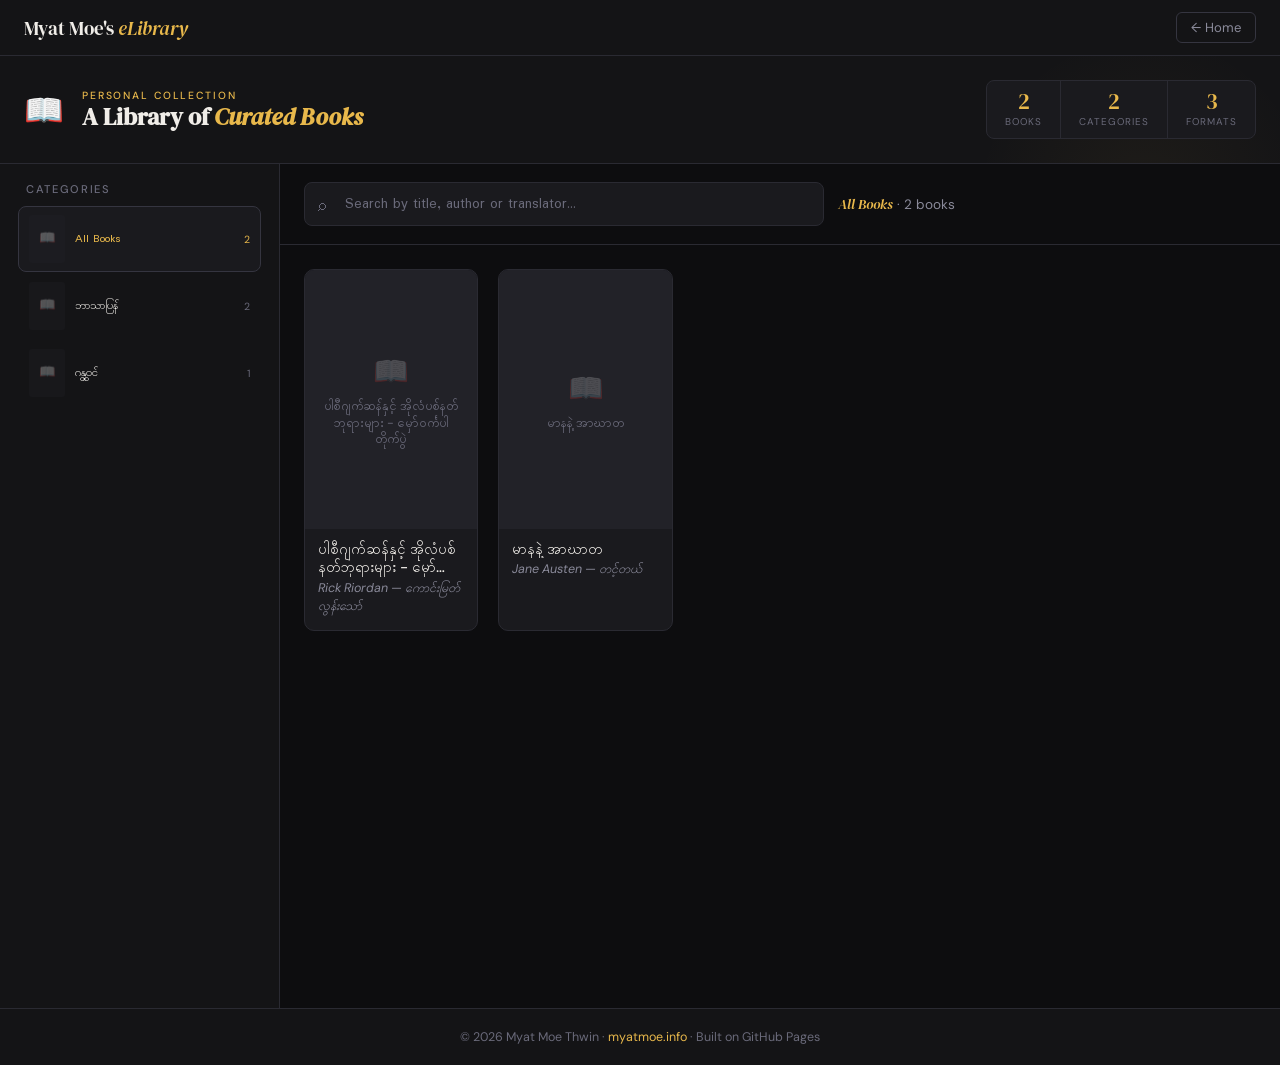
<file: index.html>
<!DOCTYPE html>
<html lang="my">
<head>
<meta charset="UTF-8">
<meta name="viewport" content="width=device-width, initial-scale=1.0">
<title>Myat Moe's eLibrary</title>
<link rel="preconnect" href="https://fonts.googleapis.com">
<link href="https://fonts.googleapis.com/css2?family=Padauk:wght@400;700&family=DM+Serif+Display:ital@0;1&family=DM+Sans:wght@300;400;500;700&display=swap" rel="stylesheet">
<style>
*,*::before,*::after{margin:0;padding:0;box-sizing:border-box}
:root{
  --bg0:#0d0d0f;--bg1:#141416;--bg2:#1a1a1e;--bg3:#222228;
  --line:#2a2a32;--line2:#353540;
  --gold:#e8b84b;--gold2:#f5d07a;
  --white:#f0ede8;--grey:#8a8a9a;--grey2:#6a6a7a;
  --g-bg:#162218;--g-tx:#7ecf8e;
  --r-bg:#221618;--r-tx:#cf8e7e;
  --b-bg:#161822;--b-tx:#7e9ecf;
}
body{font-family:'DM Sans','Padauk',sans-serif;background:var(--bg0);color:var(--white);min-height:100vh;-webkit-font-smoothing:antialiased}

.nav{height:56px;background:var(--bg1);border-bottom:1px solid var(--line);display:flex;align-items:center;justify-content:space-between;padding:0 24px;position:sticky;top:0;z-index:100}
.nav-logo{font-family:'DM Serif Display',serif;font-size:1.2em;color:var(--white);text-decoration:none}
.nav-logo em{color:var(--gold);font-style:italic}
.nav-home{font-size:.82em;color:var(--grey);text-decoration:none;border:1px solid var(--line2);padding:6px 14px;border-radius:6px;transition:all .2s}
.nav-home:hover{color:var(--white);border-color:var(--grey2)}

.hero{padding:24px;background:var(--bg1);border-bottom:1px solid var(--line);position:relative;overflow:hidden}
.hero::after{content:'';position:absolute;top:-50%;right:-5%;width:400px;height:400px;background:radial-gradient(circle,rgba(232,184,75,.05) 0%,transparent 60%);pointer-events:none}
.hero-row{max-width:1400px;margin:0 auto;display:flex;align-items:center;justify-content:space-between;gap:20px;flex-wrap:wrap;position:relative;z-index:2}
.hero-left{display:flex;align-items:center;gap:18px}
.hero-icon{font-size:2em;line-height:1}
.hero-text .ht-tag{display:block;font-size:.65em;letter-spacing:.18em;text-transform:uppercase;color:var(--gold);font-weight:500;margin-bottom:2px}
.hero-text h1{font-family:'DM Serif Display',serif;font-size:1.5em;line-height:1.1;color:var(--white)}
.hero-text h1 em{color:var(--gold);font-style:italic}
.hero-stats{display:flex;border:1px solid var(--line);border-radius:8px;overflow:hidden;background:var(--bg2)}
.hs{padding:10px 18px;border-right:1px solid var(--line);text-align:center}
.hs:last-child{border-right:none}
.hs-n{display:block;font-family:'DM Serif Display',serif;font-size:1.4em;color:var(--gold);line-height:1}
.hs-l{display:block;font-size:.62em;color:var(--grey2);text-transform:uppercase;letter-spacing:.1em;margin-top:2px}

.shell{max-width:1400px;margin:0 auto;display:grid;grid-template-columns:280px 1fr;align-items:start}
.sidebar{position:sticky;top:56px;height:calc(100vh - 56px);overflow-y:auto;border-right:1px solid var(--line);background:var(--bg1);scrollbar-width:thin;scrollbar-color:var(--line2) transparent}
.sidebar::-webkit-scrollbar{width:5px}
.sidebar::-webkit-scrollbar-thumb{background:var(--line2);border-radius:3px}
.main{min-width:0}

.sb-section{padding:18px 18px 8px}
.sb-title{font-size:.7em;text-transform:uppercase;letter-spacing:.15em;color:var(--grey2);font-weight:500;margin-bottom:10px;padding:0 8px}
.cat-list{display:flex;flex-direction:column;gap:1px}
.cat-item{display:flex;align-items:center;gap:10px;padding:8px 10px;border-radius:8px;cursor:pointer;transition:background .15s;border:1px solid transparent;background:transparent;width:100%;text-align:left;font-family:'Padauk','DM Sans',sans-serif}
.cat-item:hover{background:var(--bg2)}
.cat-item.on{background:var(--bg2);border-color:var(--line2)}
.cat-thumb{width:36px;height:48px;flex-shrink:0;border-radius:3px;object-fit:cover;background:var(--bg3);box-shadow:0 2px 6px rgba(0,0,0,.4)}
.cat-thumb-empty{width:36px;height:48px;flex-shrink:0;border-radius:3px;background:var(--bg3);display:flex;align-items:center;justify-content:center;font-size:1em;opacity:.3;color:var(--gold)}
.cat-name{flex:1;font-size:.88em;color:var(--white);min-width:0;overflow:hidden;text-overflow:ellipsis;white-space:nowrap}
.cat-item.on .cat-name{color:var(--gold);font-weight:500}
.cat-count{font-size:.78em;color:var(--grey2);font-variant-numeric:tabular-nums;flex-shrink:0;font-family:'DM Sans',sans-serif}
.cat-item.on .cat-count{color:var(--gold)}

.search-bar{padding:18px 24px;border-bottom:1px solid var(--line);background:var(--bg0);position:sticky;top:56px;z-index:50;display:flex;gap:14px;align-items:center;flex-wrap:wrap}
.sw{position:relative;flex:1;min-width:240px;max-width:520px}
.sw input{width:100%;padding:10px 16px 10px 40px;background:var(--bg2);border:1px solid var(--line);border-radius:8px;color:var(--white);font-size:.92em;font-family:'Padauk','DM Sans',sans-serif;outline:none;transition:border-color .2s}
.sw input:focus{border-color:var(--gold)}
.sw input::placeholder{color:var(--grey2)}
.sw::before{content:'⌕';position:absolute;left:14px;top:50%;transform:translateY(-50%);color:var(--grey2);font-size:1em;pointer-events:none}
.view-info{font-size:.85em;color:var(--grey)}
.view-info b{color:var(--gold);font-weight:500;font-family:'DM Serif Display',serif;font-style:italic}

.mobile-cat-btn{display:none;padding:9px 14px;background:var(--bg2);border:1px solid var(--line2);border-radius:8px;color:var(--white);font-size:.85em;font-family:'Padauk','DM Sans',sans-serif;cursor:pointer;align-items:center;gap:6px}
.mobile-cat-btn:hover{border-color:var(--gold)}

.grid{padding:24px;display:grid;grid-template-columns:repeat(auto-fill,minmax(165px,1fr));gap:20px}
.msg{grid-column:1/-1;text-align:center;padding:60px;color:var(--grey2);font-style:italic}

.card{background:var(--bg2);border:1px solid var(--line);border-radius:10px;overflow:hidden;cursor:pointer;transition:transform .25s,border-color .25s,box-shadow .25s;display:flex;flex-direction:column}
.card:hover{transform:translateY(-6px);border-color:var(--gold);box-shadow:0 12px 40px rgba(0,0,0,.5)}
.ci{position:relative;aspect-ratio:2/3;overflow:hidden;background:var(--bg3)}
.ci img{width:100%;height:100%;object-fit:cover;transition:transform .35s;display:block}
.card:hover .ci img{transform:scale(1.04)}
.cs{position:absolute;left:0;top:0;bottom:0;width:5px;background:linear-gradient(to right,rgba(0,0,0,.5),transparent);z-index:2}
.cbs{position:absolute;bottom:8px;left:8px;display:flex;gap:4px;flex-wrap:wrap;z-index:3}
.cb{font-size:.6em;font-weight:700;letter-spacing:.06em;padding:3px 7px;border-radius:4px}
.ce{background:var(--g-bg);color:var(--g-tx)}
.cpdf{background:var(--r-bg);color:var(--r-tx)}
.ck{background:var(--b-bg);color:var(--b-tx)}
.ni{width:100%;height:100%;display:flex;flex-direction:column;align-items:center;justify-content:center;background:var(--bg3);padding:14px;text-align:center;gap:8px}
.ni-i{font-size:1.8em;opacity:.2}
.ni-t{font-size:.78em;color:var(--grey2);line-height:1.3}
.cb2{padding:11px 13px 14px;flex:1;display:flex;flex-direction:column}
.ct{font-weight:500;font-size:.92em;color:var(--white);line-height:1.25;margin-bottom:3px;display:-webkit-box;-webkit-line-clamp:2;-webkit-box-orient:vertical;overflow:hidden}
.ca{font-size:.78em;color:var(--grey);flex:1;font-style:italic}

.ov{display:none;position:fixed;inset:0;background:rgba(0,0,0,.82);backdrop-filter:blur(8px);z-index:200;align-items:center;justify-content:center;padding:20px}
.ov.on{display:flex}
.mo{background:var(--bg1);border:1px solid var(--line);border-radius:14px;max-width:760px;width:100%;max-height:90vh;overflow-y:auto;position:relative;scrollbar-width:thin;scrollbar-color:var(--line2) transparent}
.mo::-webkit-scrollbar{width:5px}
.mo::-webkit-scrollbar-thumb{background:var(--line2);border-radius:3px}
.mi{display:grid;grid-template-columns:200px 1fr}
.ml{padding:28px 0 28px 28px}
.mc{width:100%;aspect-ratio:2/3;border-radius:8px;object-fit:cover;box-shadow:0 8px 30px rgba(0,0,0,.6);display:block}
.mnc{width:100%;aspect-ratio:2/3;border-radius:8px;background:var(--bg3);display:flex;align-items:center;justify-content:center;font-size:3em;opacity:.2}
.mr{padding:28px 28px 28px 22px}
.mt{font-family:'DM Serif Display',serif;font-size:1.6em;color:var(--white);line-height:1.15;margin-bottom:6px;padding-right:32px}
.mau{font-size:.92em;color:var(--gold);margin-bottom:16px;font-style:italic}
.mm{display:flex;flex-wrap:wrap;gap:6px 20px;margin-bottom:14px}
.mmi{font-size:.82em;color:var(--grey)}
.mmi b{color:var(--grey2);font-weight:500}
.mhr{height:1px;background:var(--line);margin:14px 0}
.m-label{font-size:.7em;text-transform:uppercase;letter-spacing:.15em;color:var(--grey2);font-weight:500;margin-bottom:6px}
.md{font-size:.95em;color:var(--grey);line-height:1.75;margin-bottom:16px;font-family:'Padauk',sans-serif}
.review-box{background:var(--bg2);border:1px solid var(--line2);border-left:3px solid var(--gold);border-radius:6px;padding:14px 16px;margin-bottom:20px}
.review-text{font-size:.92em;color:var(--grey);line-height:1.8;font-family:'Padauk',sans-serif;font-style:italic}
.ma{display:flex;gap:8px;flex-wrap:wrap}
.btn{display:inline-flex;align-items:center;gap:6px;padding:10px 18px;border-radius:8px;font-size:.82em;font-weight:700;text-decoration:none;cursor:pointer;border:none;font-family:'DM Sans','Padauk',sans-serif;letter-spacing:.02em;transition:all .2s}
.btn:hover{transform:translateY(-2px);opacity:.9}
.br{background:var(--gold);color:var(--bg0)}
.be{background:var(--g-bg);color:var(--g-tx);border:1px solid #2a4a2a}
.bp{background:var(--r-bg);color:var(--r-tx);border:1px solid #4a2a2a}
.bk{background:var(--b-bg);color:var(--b-tx);border:1px solid #2a2a4a}
.xbtn{position:absolute;top:14px;right:16px;background:var(--bg3);border:none;color:var(--grey);width:32px;height:32px;border-radius:50%;font-size:1em;cursor:pointer;display:flex;align-items:center;justify-content:center;transition:all .2s;z-index:5}
.xbtn:hover{background:var(--r-bg);color:var(--r-tx)}

footer{background:var(--bg1);border-top:1px solid var(--line);text-align:center;padding:20px;font-size:.78em;color:var(--grey2)}
footer a{color:var(--gold);text-decoration:none}

.backdrop{display:none;position:fixed;inset:0;background:rgba(0,0,0,.6);z-index:55}
.backdrop.on{display:block}

@media(max-width:900px){
  .shell{grid-template-columns:1fr}
  .sidebar{position:fixed;top:56px;left:-280px;width:280px;height:calc(100vh - 56px);z-index:60;transition:left .25s}
  .sidebar.open{left:0}
  .mobile-cat-btn{display:inline-flex}
  .grid{grid-template-columns:repeat(auto-fill,minmax(140px,1fr));gap:14px;padding:18px 16px}
  .hero{padding:18px 16px}
  .hero-text h1{font-size:1.2em}
  .hero-stats{flex-wrap:wrap}
  .hs{padding:8px 12px;flex:1;min-width:80px}
  .hs-n{font-size:1.2em}
  .search-bar{padding:14px 16px}
  .mi{grid-template-columns:1fr}
  .ml{padding:22px 22px 0}
  .ml .mc,.ml .mnc{max-width:140px;margin:0 auto}
  .mr{padding:16px 22px 22px}
}
</style>
</head>
<body>

<nav class="nav">
  <a href="https://ebooks.myatmoe.info" class="nav-logo">Myat Moe's <em>eLibrary</em></a>
  <a href="https://ebooks.myatmoe.info" class="nav-home">← Home</a>
</nav>

<section class="hero">
  <div class="hero-row">
    <div class="hero-left">
      <span class="hero-icon">📖</span>
      <div class="hero-text">
        <span class="ht-tag">Personal Collection</span>
        <h1>A Library of <em>Curated Books</em></h1>
      </div>
    </div>
    <div class="hero-stats">
      <div class="hs"><span class="hs-n" id="sN">0</span><span class="hs-l">Books</span></div>
      <div class="hs"><span class="hs-n" id="sC">0</span><span class="hs-l">Categories</span></div>
      <div class="hs"><span class="hs-n">3</span><span class="hs-l">Formats</span></div>
    </div>
  </div>
</section>

<div class="backdrop" id="bd" onclick="closeSb()"></div>

<div class="shell">
  <aside class="sidebar" id="sb">
    <div class="sb-section">
      <div class="sb-title">Categories</div>
      <div class="cat-list" id="catList"></div>
    </div>
  </aside>

  <main class="main">
    <div class="search-bar">
      <button class="mobile-cat-btn" onclick="openSb()">☰ Categories</button>
      <div class="sw">
        <input id="srch" type="text" placeholder="Search by title, author or translator...">
      </div>
      <span class="view-info" id="viewInfo"></span>
    </div>

    <div class="grid" id="grid"><p class="msg">Loading library…</p></div>
  </main>
</div>

<div class="ov" id="dOv" onclick="oc(event,'dOv',closeD)">
  <div class="mo">
    <button class="xbtn" onclick="closeD()">✕</button>
    <div id="dCon"></div>
  </div>
</div>

<footer>© 2026 Myat Moe Thwin · <a href="https://myatmoe.info">myatmoe.info</a> · Built on GitHub Pages</footer>

<script>
var DL    = "https://drive.google.com/uc?export=download&id=";
var THUMB = "https://drive.google.com/thumbnail?id=";
var THUMB_SZ = "&sz=w400";

function coverUrl(id){
  if(!id) return '';
  if(id.startsWith('http')) return id;
  if(id.indexOf('/') > -1) return id;
  return THUMB + id + THUMB_SZ;
}
function dlUrl(id){
  if(!id) return '';
  if(id.startsWith('http')) return id;
  if(id.indexOf('/') > -1) return id;
  return DL + id;
}

var bks = [], af = 'all';

async function init(){
  try{
    var r = await fetch('books.json?t='+Date.now());
    if(!r.ok) throw new Error('HTTP '+r.status);
    var d = await r.json();
    bks = Array.isArray(d) ? d.filter(function(b){ return b.published !== false; }) : [];
    stat();
    buildCats();
    rend(bks);
  }catch(e){
    document.getElementById('grid').innerHTML = '<p class="msg" style="color:#cf8e7e">Could not load library — '+e.message+'</p>';
  }
}

function stat(){
  document.getElementById('sN').textContent = bks.length;
  var s = new Set();
  bks.forEach(function(b){ (b.tags||[]).forEach(function(t){ s.add(t); }); });
  document.getElementById('sC').textContent = s.size;
}

function ex(s){
  if(!s) return '';
  return String(s).replace(/&/g,'&amp;').replace(/</g,'&lt;').replace(/>/g,'&gt;').replace(/"/g,'&quot;').replace(/'/g,'&#39;');
}

function buildCats(){
  var catMap = {};
  catMap['all'] = { name: 'All Books', count: bks.length, cover: bks.length ? coverUrl(bks[0].cover) : '' };
  bks.forEach(function(b){
    (b.tags||[]).forEach(function(tag){
      if(!catMap[tag]) catMap[tag] = { name: tag, count: 0, cover: coverUrl(b.cover) };
      catMap[tag].count++;
    });
  });
  var cats = Object.keys(catMap).map(function(k){ return Object.assign({ key: k }, catMap[k]); });
  cats.sort(function(a,b){
    if(a.key === 'all') return -1;
    if(b.key === 'all') return 1;
    return b.count - a.count;
  });
  var html = cats.map(function(c){
    var thumb = c.cover
      ? '<img class="cat-thumb" src="'+ex(c.cover)+'" alt="" onerror="this.outerHTML=\'<div class=cat-thumb-empty>📖</div>\'">'
      : '<div class="cat-thumb-empty">📖</div>';
    return '<button class="cat-item'+(c.key===af?' on':'')+'" data-cat="'+ex(c.key)+'">'
      + thumb
      + '<span class="cat-name">'+ex(c.name)+'</span>'
      + '<span class="cat-count">'+c.count+'</span>'
      + '</button>';
  }).join('');
  document.getElementById('catList').innerHTML = html;
}

function rend(list){
  var g = document.getElementById('grid');
  var info = document.getElementById('viewInfo');
  var catName = af === 'all' ? 'All Books' : af;
  info.innerHTML = '<b>' + ex(catName) + '</b> · ' + list.length + ' books';

  if(!list.length){
    g.innerHTML = '<p class="msg">No books found.</p>';
    return;
  }

  g.innerHTML = list.map(function(b){
    var dl  = b.downloads || {};
    var fs  = [];
    if(dl.epub) fs.push(['EPUB','ce']);
    if(dl.pdf)  fs.push(['PDF','cpdf']);
    if(dl.kfx)  fs.push(['KFX','ck']);
    var cUrl = coverUrl(b.cover);
    var imgHtml = cUrl
      ? '<img src="'+ex(cUrl)+'" alt="'+ex(b.title)+'" loading="lazy"'
        +' onerror="this.parentNode.innerHTML=\'<div class=ni><div class=ni-i>📖</div><div class=ni-t>'+ex(b.title).replace(/\'/g,'').replace(/"/g,'')+'</div></div>\'">'
      : '<div class="ni"><div class="ni-i">📖</div><div class="ni-t">'+ex(b.title)+'</div></div>';
    return '<div class="card" onclick="openD(\''+ex(b.id)+'\')">'
      +'<div class="ci"><div class="cs"></div>'+imgHtml
      +(fs.length ? '<div class="cbs">'+fs.map(function(f){ return '<span class="cb '+f[1]+'">'+f[0]+'</span>'; }).join('')+'</div>' : '')
      +'</div>'
      +'<div class="cb2">'
      +'<div class="ct">'+ex(b.title)+'</div>'
      +'<div class="ca">'+ex(b.author)+(b.translator?' — '+ex(b.translator):'')+'</div>'
      +'</div></div>';
  }).join('');
}

function openD(id){
  var b = bks.find(function(x){ return x.id === id; });
  if(!b) return;
  var dl = b.downloads || {};
  var cUrl = coverUrl(b.cover);
  var coverHtml = cUrl
    ? '<img class="mc" src="'+ex(cUrl)+'" alt="'+ex(b.title)+'" onerror="this.outerHTML=\'<div class=mnc>📖</div>\'">'
    : '<div class="mnc">📖</div>';
  var btns = '';
  if(dl.epub) btns += '<a class="btn be" href="'+ex(dlUrl(dl.epub))+'" target="_blank">⬇ EPUB</a>';
  if(dl.pdf)  btns += '<a class="btn bp" href="'+ex(dlUrl(dl.pdf))+'"  target="_blank">⬇ PDF</a>';
  if(dl.kfx)  btns += '<a class="btn bk" href="'+ex(dlUrl(dl.kfx))+'" target="_blank">⬇ KFX</a>';
  var reviewHtml = b.review
    ? '<div class="mhr"></div><div class="m-label">Review</div><div class="review-box"><p class="review-text">'+ex(b.review)+'</p></div>'
    : '';
  document.getElementById('dCon').innerHTML =
    '<div class="mi"><div class="ml">'+coverHtml+'</div><div class="mr">'
    +'<div class="mt">'+ex(b.title)+'</div>'
    +'<div class="mau">'+ex(b.author)+(b.translator ? ' — ဘာသာပြန်: '+ex(b.translator) : '')+'</div>'
    +'<div class="mm">'
    +(b.genre    ? '<span class="mmi"><b>Genre</b> '+ex(b.genre)+'</span>' : '')
    +(b.language ? '<span class="mmi"><b>Language</b> '+ex(b.language)+'</span>' : '')
    +(b.added_date ? '<span class="mmi"><b>Added</b> '+ex(b.added_date)+'</span>' : '')
    +'</div><div class="mhr"></div>'
    +'<div class="m-label">Description</div>'
    +'<p class="md">'+ex(b.description || 'No description available.')+'</p>'
    +reviewHtml
    +'<div class="ma">'+btns+'</div>'
    +'</div></div>';
  document.getElementById('dOv').classList.add('on');
}
function closeD(){ document.getElementById('dOv').classList.remove('on'); }
function oc(e, id, fn){ if(e.target.id === id) fn(); }

function applyF(){
  var q = document.getElementById('srch').value.toLowerCase().trim();
  var list = bks;
  if(af !== 'all') list = list.filter(function(b){ return (b.tags||[]).indexOf(af) > -1; });
  if(q) list = list.filter(function(b){
    return b.title.toLowerCase().indexOf(q) > -1
      || b.author.toLowerCase().indexOf(q) > -1
      || (b.translator||'').toLowerCase().indexOf(q) > -1
      || (b.description||'').toLowerCase().indexOf(q) > -1;
  });
  rend(list);
}

document.getElementById('srch').addEventListener('input', applyF);

document.getElementById('catList').addEventListener('click', function(e){
  var btn = e.target.closest('.cat-item');
  if(!btn) return;
  document.querySelectorAll('.cat-item').forEach(function(b){ b.classList.remove('on'); });
  btn.classList.add('on');
  af = btn.dataset.cat;
  applyF();
  closeSb();
});

document.addEventListener('keydown', function(e){
  if(e.key === 'Escape'){ closeD(); closeSb(); }
});

function openSb(){
  document.getElementById('sb').classList.add('open');
  document.getElementById('bd').classList.add('on');
}
function closeSb(){
  document.getElementById('sb').classList.remove('open');
  document.getElementById('bd').classList.remove('on');
}

init();
</script>
</body>
</html>
</file>
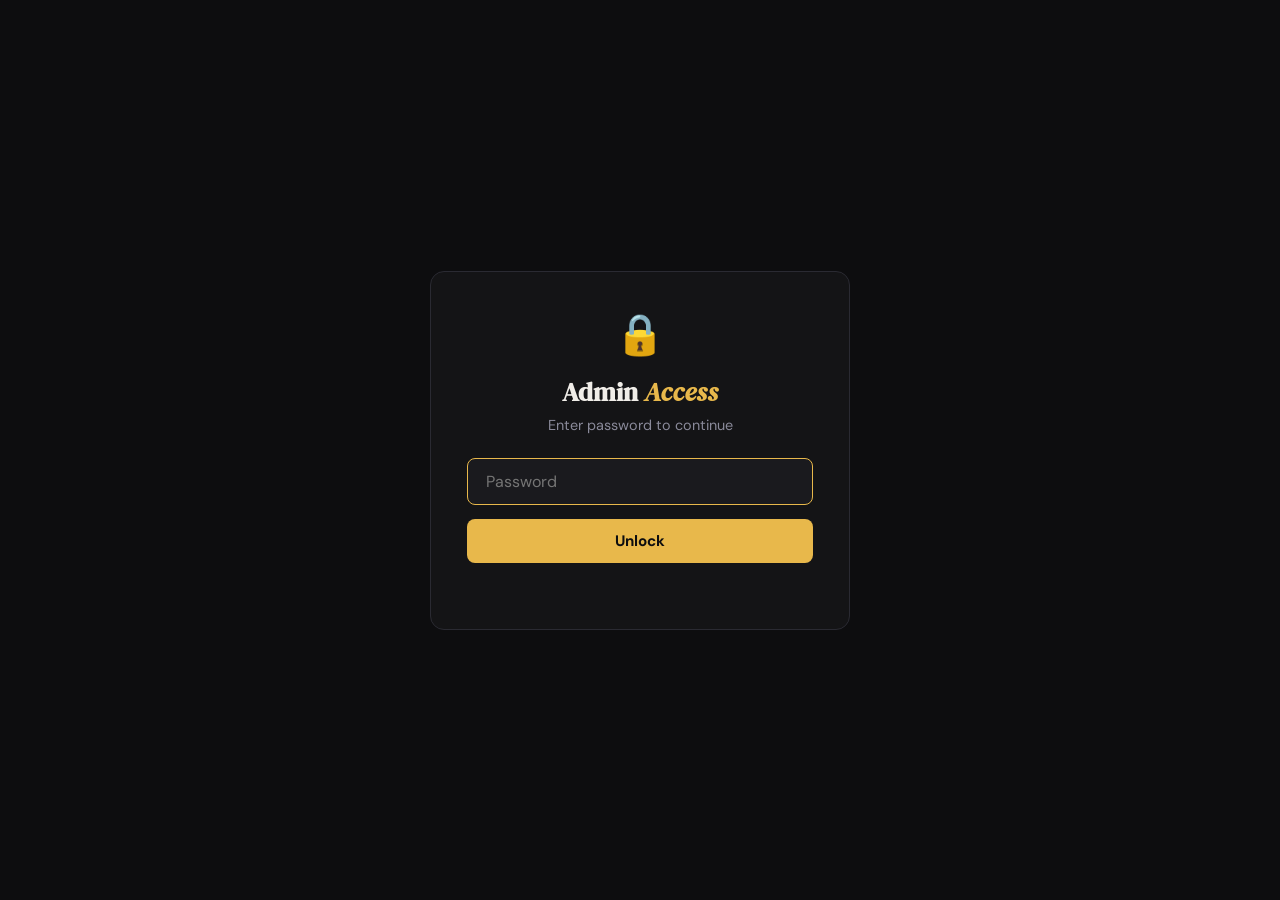
<file: admin.html>
<!DOCTYPE html>
<html lang="en">
<head>
<meta charset="UTF-8">
<meta name="viewport" content="width=device-width, initial-scale=1.0">
<title>Admin · Myat Moe's eLibrary</title>
<link rel="preconnect" href="https://fonts.googleapis.com">
<link href="https://fonts.googleapis.com/css2?family=Padauk:wght@400;700&family=DM+Serif+Display:ital@0;1&family=DM+Sans:wght@300;400;500;700&display=swap" rel="stylesheet">
<style>
*,*::before,*::after{margin:0;padding:0;box-sizing:border-box}
:root{
  --bg0:#0d0d0f;--bg1:#141416;--bg2:#1a1a1e;--bg3:#222228;
  --line:#2a2a32;--line2:#353540;
  --gold:#e8b84b;--gold2:#f5d07a;
  --white:#f0ede8;--grey:#8a8a9a;--grey2:#6a6a7a;
  --green:#7ecf8e;--red:#cf8e7e;--blue:#7e9ecf;
  --green-bg:#162218;--red-bg:#221618;--blue-bg:#161822;
}
body{font-family:'DM Sans','Padauk',sans-serif;background:var(--bg0);color:var(--white);min-height:100vh}

.login-wrap{min-height:100vh;display:flex;align-items:center;justify-content:center;padding:20px}
.login-card{background:var(--bg1);border:1px solid var(--line);border-radius:14px;padding:36px;max-width:420px;width:100%;text-align:center}
.login-icon{font-size:2.5em;margin-bottom:14px}
.login-title{font-family:'DM Serif Display',serif;font-size:1.6em;color:var(--white);margin-bottom:6px}
.login-title em{color:var(--gold);font-style:italic}
.login-sub{color:var(--grey);font-size:.9em;margin-bottom:24px}
.login-input{width:100%;padding:12px 18px;background:var(--bg2);border:1px solid var(--line);border-radius:8px;color:var(--white);font-size:1em;font-family:'DM Sans',sans-serif;outline:none;margin-bottom:14px}
.login-input:focus{border-color:var(--gold)}
.login-btn{width:100%;padding:12px;background:var(--gold);color:var(--bg0);border:none;border-radius:8px;font-size:.95em;font-weight:700;cursor:pointer;font-family:'DM Sans',sans-serif;transition:all .2s}
.login-btn:hover{background:var(--gold2)}
.login-err{color:var(--red);font-size:.85em;margin-top:12px;min-height:18px}

.app{display:none;min-height:100vh}
.app.on{display:block}

nav{background:var(--bg1);border-bottom:1px solid var(--line);padding:14px 24px;display:flex;justify-content:space-between;align-items:center;position:sticky;top:0;z-index:50}
.nav-l{font-family:'DM Serif Display',serif;font-size:1.2em;color:var(--white)}
.nav-l em{color:var(--gold);font-style:italic}
.nav-l .badge{font-size:.55em;background:var(--gold);color:var(--bg0);padding:3px 8px;border-radius:4px;margin-left:8px;letter-spacing:.05em;font-family:'DM Sans',sans-serif;font-style:normal;vertical-align:middle}
.nav-r{display:flex;gap:10px;align-items:center}
.nav-link{font-size:.85em;color:var(--grey);text-decoration:none;padding:6px 12px;border:1px solid var(--line2);border-radius:6px;transition:all .2s}
.nav-link:hover{color:var(--white);border-color:var(--grey2)}
.logout-btn{font-size:.85em;color:var(--red);background:transparent;border:1px solid var(--line2);padding:6px 14px;border-radius:6px;cursor:pointer;font-family:'DM Sans',sans-serif;transition:all .2s}
.logout-btn:hover{border-color:var(--red);background:var(--red-bg)}

main{max-width:1100px;margin:0 auto;padding:32px 24px}

.tabs{display:flex;gap:4px;margin-bottom:24px;border-bottom:1px solid var(--line)}
.tab{padding:10px 18px;background:transparent;border:none;color:var(--grey);font-family:'DM Sans','Padauk',sans-serif;font-size:.92em;cursor:pointer;border-bottom:2px solid transparent;margin-bottom:-1px;transition:all .15s}
.tab:hover{color:var(--white)}
.tab.on{color:var(--gold);border-bottom-color:var(--gold)}

.tab-panel{display:none}
.tab-panel.on{display:block}

.page-title{font-family:'DM Serif Display',serif;font-size:1.6em;color:var(--white);margin-bottom:6px}
.page-title em{color:var(--gold);font-style:italic}
.page-sub{color:var(--grey);font-size:.92em;margin-bottom:28px}

.section{background:var(--bg1);border:1px solid var(--line);border-radius:12px;padding:24px;margin-bottom:18px}
.section-h{font-family:'DM Serif Display',serif;font-size:1.1em;color:var(--gold);margin-bottom:4px;font-style:italic}
.section-d{color:var(--grey2);font-size:.82em;margin-bottom:18px}

.row{display:grid;grid-template-columns:1fr 1fr;gap:14px;margin-bottom:14px}
.row.full{grid-template-columns:1fr}
.row.three{grid-template-columns:1fr 1fr 1fr}
.field label{display:block;font-size:.78em;color:var(--grey);margin-bottom:5px;text-transform:uppercase;letter-spacing:.1em;font-weight:500}
.field label .req{color:var(--red);margin-left:3px}
.field input,.field textarea,.field select{width:100%;padding:10px 14px;background:var(--bg2);border:1px solid var(--line);border-radius:7px;color:var(--white);font-size:.92em;font-family:'Padauk','DM Sans',sans-serif;outline:none;transition:border-color .2s}
.field input:focus,.field textarea:focus,.field select:focus{border-color:var(--gold)}
.field textarea{resize:vertical;min-height:80px;line-height:1.6}
.field .hint{font-size:.75em;color:var(--grey2);margin-top:4px}

.drops{display:grid;grid-template-columns:1fr 1fr 1fr 1fr;gap:12px;margin-bottom:8px}
.drop{background:var(--bg2);border:2px dashed var(--line2);border-radius:10px;padding:20px 14px;text-align:center;cursor:pointer;transition:all .2s;position:relative}
.drop:hover{border-color:var(--gold);background:var(--bg3)}
.drop.has-file{border-style:solid;border-color:var(--green);background:var(--green-bg)}
.drop.dragover{border-color:var(--gold);background:var(--bg3);transform:scale(1.02)}
.drop-icon{font-size:1.6em;margin-bottom:6px;opacity:.7}
.drop-label{font-size:.85em;color:var(--white);font-weight:500;margin-bottom:3px}
.drop-required{display:inline-block;font-size:.6em;background:var(--red-bg);color:var(--red);padding:1px 6px;border-radius:3px;margin-left:4px;letter-spacing:.05em}
.drop-optional{display:inline-block;font-size:.6em;background:var(--bg3);color:var(--grey2);padding:1px 6px;border-radius:3px;margin-left:4px;letter-spacing:.05em}
.drop-info{font-size:.72em;color:var(--grey);margin-top:3px;word-break:break-all}
.drop-clear{position:absolute;top:6px;right:8px;background:transparent;border:none;color:var(--red);cursor:pointer;font-size:.85em;display:none}
.drop.has-file .drop-clear{display:inline-block}
.drop input[type=file]{display:none}

.actions{display:flex;gap:10px;justify-content:flex-end;align-items:center;margin-top:6px}
.btn{padding:11px 22px;border-radius:8px;font-size:.92em;font-weight:700;cursor:pointer;border:none;font-family:'DM Sans','Padauk',sans-serif;transition:all .2s;display:inline-flex;align-items:center;gap:6px}
.btn:disabled{opacity:.5;cursor:not-allowed}
.btn-primary{background:var(--gold);color:var(--bg0)}
.btn-primary:hover:not(:disabled){background:var(--gold2)}
.btn-ghost{background:transparent;color:var(--grey);border:1px solid var(--line2)}
.btn-ghost:hover{color:var(--white);border-color:var(--grey2)}
.btn-danger{background:var(--red-bg);color:var(--red);border:1px solid #4a2a2a}
.btn-danger:hover{background:#3a1a1c}
.btn-sm{padding:6px 12px;font-size:.78em}

.progress{display:none;margin-top:20px;background:var(--bg2);border:1px solid var(--line);border-radius:10px;padding:18px}
.progress.on{display:block}
.progress-h{font-size:.92em;color:var(--white);margin-bottom:12px;display:flex;align-items:center;gap:8px}
.spinner{width:14px;height:14px;border:2px solid var(--line2);border-top-color:var(--gold);border-radius:50%;animation:spin .7s linear infinite;display:inline-block}
@keyframes spin{to{transform:rotate(360deg)}}
.step-list{list-style:none}
.step{padding:6px 0;font-size:.86em;color:var(--grey);display:flex;align-items:center;gap:8px}
.step.done{color:var(--green)}
.step.error{color:var(--red)}
.step.active{color:var(--gold)}
.step-icon{width:16px;flex-shrink:0;text-align:center}

.settings-grid{display:grid;grid-template-columns:1fr 1fr;gap:14px}
.settings-grid .field input{font-family:'Courier New',monospace;font-size:.82em}

.toast{position:fixed;bottom:24px;right:24px;background:var(--bg1);border:1px solid var(--line2);border-left:4px solid var(--green);border-radius:8px;padding:14px 20px;color:var(--white);font-size:.9em;box-shadow:0 10px 30px rgba(0,0,0,.5);z-index:1000;display:none;max-width:400px}
.toast.on{display:block;animation:slidein .3s ease}
.toast.error{border-left-color:var(--red)}
@keyframes slidein{from{transform:translateX(100%);opacity:0}to{transform:translateX(0);opacity:1}}

/* Manage Books table */
.books-list{display:flex;flex-direction:column;gap:8px}
.book-row{display:grid;grid-template-columns:60px 1fr auto;gap:14px;padding:12px;background:var(--bg2);border:1px solid var(--line);border-radius:8px;align-items:center}
.book-row img{width:60px;height:90px;object-fit:cover;border-radius:4px;background:var(--bg3)}
.book-row-info{min-width:0}
.book-row-title{font-weight:500;color:var(--white);font-size:.95em;margin-bottom:3px;overflow:hidden;text-overflow:ellipsis;white-space:nowrap}
.book-row-meta{font-size:.78em;color:var(--grey);overflow:hidden;text-overflow:ellipsis;white-space:nowrap}
.book-row-id{font-family:'Courier New',monospace;color:var(--gold);font-size:.78em}
.book-row-actions{display:flex;gap:6px}
.empty-state{text-align:center;padding:40px;color:var(--grey2);font-style:italic}

@media(max-width:700px){
  .row,.row.three,.drops,.settings-grid{grid-template-columns:1fr}
  main{padding:20px 14px}
  .nav-r .nav-link{display:none}
  nav{padding:12px 14px}
  .book-row{grid-template-columns:50px 1fr}
  .book-row-actions{grid-column:1/-1;justify-content:flex-end}
}
</style>
</head>
<body>

<!-- LOGIN -->
<div class="login-wrap" id="login">
  <div class="login-card">
    <div class="login-icon">🔒</div>
    <h1 class="login-title">Admin <em>Access</em></h1>
    <p class="login-sub">Enter password to continue</p>
    <input type="password" id="pwInput" class="login-input" placeholder="Password" autofocus>
    <button class="login-btn" id="loginBtn">Unlock</button>
    <div class="login-err" id="loginErr"></div>
  </div>
</div>

<!-- APP -->
<div class="app" id="app">
  <nav>
    <div class="nav-l">Myat Moe's <em>eLibrary</em><span class="badge">ADMIN</span></div>
    <div class="nav-r">
      <a class="nav-link" href="https://ebooks.myatmoe.info" target="_blank">View Site ↗</a>
      <button class="logout-btn" onclick="logout()">Logout</button>
    </div>
  </nav>

  <main>
    <!-- Tabs -->
    <div class="tabs">
      <button class="tab on" data-tab="add" onclick="switchTab('add')">➕ Add Book</button>
      <button class="tab" data-tab="manage" onclick="switchTab('manage')">📚 Manage Books</button>
      <button class="tab" data-tab="settings" onclick="switchTab('settings')">⚙ Settings</button>
    </div>

    <!-- ━━━━━━━━━━━ ADD BOOK TAB ━━━━━━━━━━━ -->
    <div class="tab-panel on" id="tab-add">
      <h1 class="page-title">Add New <em>Book</em></h1>
      <p class="page-sub">Files upload to R2 · Metadata commits to GitHub · Site updates in ~2 minutes</p>

      <div class="section">
        <h3 class="section-h">Book Details</h3>
        <p class="section-d">Title, author and a unique ID are required.</p>

        <div class="row three">
          <div class="field">
            <label>ID <span class="req">*</span></label>
            <input id="f_id" placeholder="001" maxlength="6">
            <div class="hint">3-digit unique number</div>
          </div>
          <div class="field" style="grid-column:span 2">
            <label>Title <span class="req">*</span></label>
            <input id="f_title" placeholder="မာနနဲ့ အာဃာတ">
          </div>
        </div>

        <div class="row">
          <div class="field">
            <label>Author <span class="req">*</span></label>
            <input id="f_author" placeholder="Jane Austen">
          </div>
          <div class="field">
            <label>Translator</label>
            <input id="f_translator" placeholder="တင့်တယ်">
          </div>
        </div>

        <div class="row three">
          <div class="field">
            <label>Genre</label>
            <input id="f_genre" placeholder="ဘာသာပြန်">
          </div>
          <div class="field">
            <label>Language</label>
            <select id="f_language">
              <option>Myanmar</option>
              <option>English</option>
              <option>Other</option>
            </select>
          </div>
          <div class="field">
            <label>Tags <span class="req">*</span></label>
            <input id="f_tags" placeholder="ဘာသာပြန်, ဂန္ထဝင်">
            <div class="hint">Comma-separated</div>
          </div>
        </div>

        <div class="row full">
          <div class="field">
            <label>Description</label>
            <textarea id="f_desc" placeholder="ဝတ္ထု အကြောင်း ၂-၃ ကြောင်း..."></textarea>
          </div>
        </div>

        <div class="row full">
          <div class="field">
            <label>Review (your own thoughts)</label>
            <textarea id="f_review" placeholder="ကိုယ်တိုင်ရေးတဲ့ review..."></textarea>
          </div>
        </div>

        <div class="row three">
          <div class="field">
            <label>Author Slug <span class="req">*</span></label>
            <input id="f_authorSlug" placeholder="jane-austen">
            <div class="hint">URL-safe (lowercase, hyphens)</div>
          </div>
          <div class="field" style="grid-column:span 2">
            <label>Title Slug <span class="req">*</span></label>
            <input id="f_titleSlug" placeholder="mana-aghata">
            <div class="hint">URL-safe filename</div>
          </div>
        </div>

        <div class="row three">
          <div class="field">
            <label>Added Date</label>
            <input id="f_date" type="date">
          </div>
          <div class="field">
            <label>Published</label>
            <select id="f_published">
              <option value="true">✓ Published (visible)</option>
              <option value="false">✗ Draft (hidden)</option>
            </select>
          </div>
        </div>
      </div>

      <div class="section">
        <h3 class="section-h">Files</h3>
        <p class="section-d">EPUB and Cover required · KFX & PDF optional</p>

        <div class="drops">
          <label class="drop" data-type="epub">
            <button type="button" class="drop-clear" onclick="event.preventDefault();clearFile('epub')">✕</button>
            <div class="drop-icon">📗</div>
            <div class="drop-label">EPUB <span class="drop-required">REQUIRED</span></div>
            <div class="drop-info" id="info_epub">Click or drag to upload</div>
            <input type="file" accept=".epub" data-type="epub">
          </label>

          <label class="drop" data-type="kfx">
            <button type="button" class="drop-clear" onclick="event.preventDefault();clearFile('kfx')">✕</button>
            <div class="drop-icon">📘</div>
            <div class="drop-label">KFX <span class="drop-optional">OPTIONAL</span></div>
            <div class="drop-info" id="info_kfx">Click or drag to upload</div>
            <input type="file" accept=".kfx,.azw,.azw3" data-type="kfx">
          </label>

          <label class="drop" data-type="pdf">
            <button type="button" class="drop-clear" onclick="event.preventDefault();clearFile('pdf')">✕</button>
            <div class="drop-icon">📕</div>
            <div class="drop-label">PDF <span class="drop-optional">OPTIONAL</span></div>
            <div class="drop-info" id="info_pdf">Click or drag to upload</div>
            <input type="file" accept=".pdf" data-type="pdf">
          </label>

          <label class="drop" data-type="cover">
            <button type="button" class="drop-clear" onclick="event.preventDefault();clearFile('cover')">✕</button>
            <div class="drop-icon">🖼</div>
            <div class="drop-label">Cover <span class="drop-required">REQUIRED</span></div>
            <div class="drop-info" id="info_cover">JPG / PNG / WebP</div>
            <input type="file" accept="image/*" data-type="cover">
          </label>
        </div>
      </div>

      <div class="actions">
        <button class="btn btn-ghost" onclick="resetForm()">Reset</button>
        <button class="btn btn-primary" id="submitBtn" onclick="submitBook()">📤 Upload Book</button>
      </div>

      <div class="progress" id="progress">
        <div class="progress-h"><span class="spinner"></span> <span id="progressTitle">Uploading...</span></div>
        <ul class="step-list" id="stepList"></ul>
      </div>
    </div>

    <!-- ━━━━━━━━━━━ MANAGE BOOKS TAB ━━━━━━━━━━━ -->
    <div class="tab-panel" id="tab-manage">
      <h1 class="page-title">Manage <em>Books</em></h1>
      <p class="page-sub">Delete or toggle published status</p>

      <div class="section">
        <div style="display:flex;justify-content:space-between;align-items:center;margin-bottom:14px">
          <h3 class="section-h" style="margin:0">Library Contents</h3>
          <button class="btn btn-sm btn-ghost" onclick="loadBooksList()">🔄 Refresh</button>
        </div>
        <div class="books-list" id="booksList">
          <p class="empty-state">Click Refresh to load books...</p>
        </div>
      </div>
    </div>

    <!-- ━━━━━━━━━━━ SETTINGS TAB ━━━━━━━━━━━ -->
    <div class="tab-panel" id="tab-settings">
      <h1 class="page-title">Connection <em>Settings</em></h1>
      <p class="page-sub">Saved in browser localStorage. Never sent except to R2 / GitHub.</p>

      <div class="section">
        <div class="settings-grid">
          <div class="field">
            <label>R2 Endpoint <span class="req">*</span></label>
            <input id="cfg_endpoint" placeholder="https://xxx.r2.cloudflarestorage.com">
            <div class="hint">From R2 → API Tokens page</div>
          </div>
          <div class="field">
            <label>R2 Bucket Name <span class="req">*</span></label>
            <input id="cfg_bucket" placeholder="ebooks">
          </div>
          <div class="field">
            <label>R2 Access Key ID <span class="req">*</span></label>
            <input id="cfg_akid" placeholder="xxxxxxxxxxxx">
          </div>
          <div class="field">
            <label>R2 Secret Access Key <span class="req">*</span></label>
            <input type="password" id="cfg_sak" placeholder="xxxxxxxxxxxx">
          </div>
          <div class="field">
            <label>R2 Public URL <span class="req">*</span></label>
            <input id="cfg_publicurl" placeholder="https://pub-xxx.r2.dev">
            <div class="hint">No trailing slash</div>
          </div>
          <div class="field">
            <label>GitHub Token <span class="req">*</span></label>
            <input type="password" id="cfg_ghtoken" placeholder="github_pat_xxx">
            <div class="hint">PAT with repo scope</div>
          </div>
          <div class="field">
            <label>GitHub Repo Owner <span class="req">*</span></label>
            <input id="cfg_ghowner" placeholder="myatmoethwin">
          </div>
          <div class="field">
            <label>GitHub Repo Name <span class="req">*</span></label>
            <input id="cfg_ghrepo" placeholder="ebooks">
          </div>
        </div>
        <div class="actions" style="margin-top:14px">
          <button class="btn btn-ghost" onclick="testConn()">Test Connection</button>
          <button class="btn btn-primary" onclick="saveCfg()">Save Settings</button>
        </div>
      </div>
    </div>
  </main>
</div>

<div class="toast" id="toast"></div>

<script>
// ════════════════════════════════════════════════
// CONFIG
// ════════════════════════════════════════════════
const PASSWORD_HASH = '139f8bdf1396174134cd3bb6d60831ca9140f58462ad613a86d4a8e76ce57cb2';

const files = { epub: null, kfx: null, pdf: null, cover: null };

// ════════════════════════════════════════════════
// LOGIN
// ════════════════════════════════════════════════
async function sha256(str) {
  const buf = await crypto.subtle.digest('SHA-256', new TextEncoder().encode(str));
  return Array.from(new Uint8Array(buf)).map(b => b.toString(16).padStart(2,'0')).join('');
}

async function tryLogin() {
  const pw = document.getElementById('pwInput').value;
  const err = document.getElementById('loginErr');
  if (!pw) { err.textContent = 'Enter password'; return; }
  const hash = await sha256(pw);
  if (hash === PASSWORD_HASH) {
    sessionStorage.setItem('admin_auth', '1');
    showApp();
  } else {
    err.textContent = '❌ Wrong password';
    document.getElementById('pwInput').value = '';
  }
}
function logout() { sessionStorage.removeItem('admin_auth'); location.reload(); }
function showApp() {
  document.getElementById('login').style.display = 'none';
  document.getElementById('app').classList.add('on');
  loadCfg();
  document.getElementById('f_date').valueAsDate = new Date();
}
document.getElementById('loginBtn').addEventListener('click', tryLogin);
document.getElementById('pwInput').addEventListener('keydown', e => { if (e.key === 'Enter') tryLogin(); });
if (sessionStorage.getItem('admin_auth') === '1') showApp();

// ════════════════════════════════════════════════
// TAB SWITCHING
// ════════════════════════════════════════════════
function switchTab(name) {
  document.querySelectorAll('.tab').forEach(t => t.classList.toggle('on', t.dataset.tab === name));
  document.querySelectorAll('.tab-panel').forEach(p => p.classList.toggle('on', p.id === 'tab-' + name));
  if (name === 'manage') loadBooksList();
}

// ════════════════════════════════════════════════
// SETTINGS
// ════════════════════════════════════════════════
const cfgKeys = ['endpoint','bucket','akid','sak','publicurl','ghtoken','ghowner','ghrepo'];
function loadCfg() {
  cfgKeys.forEach(k => {
    const v = localStorage.getItem('cfg_' + k);
    if (v) document.getElementById('cfg_' + k).value = v;
  });
  if (!localStorage.getItem('cfg_endpoint')) {
    switchTab('settings');
  }
}
function saveCfg() {
  cfgKeys.forEach(k => {
    const v = document.getElementById('cfg_' + k).value.trim();
    localStorage.setItem('cfg_' + k, v);
  });
  toast('Settings saved ✓');
}
function getCfg() {
  const c = {};
  cfgKeys.forEach(k => c[k] = localStorage.getItem('cfg_' + k) || '');
  if (c.endpoint) c.endpoint = c.endpoint.replace(/\/+$/, '');
  if (c.publicurl) c.publicurl = c.publicurl.replace(/\/+$/, '');
  return c;
}
async function testConn() {
  const c = getCfg();
  if (!c.ghtoken || !c.ghowner || !c.ghrepo) { toast('Save settings first', 1); return; }
  try {
    const r = await fetch(`https://api.github.com/repos/${c.ghowner}/${c.ghrepo}`, {
      headers: { 'Authorization': 'Bearer ' + c.ghtoken }
    });
    if (!r.ok) throw new Error('GitHub: ' + r.status);
    toast('✓ GitHub OK');
  } catch (e) { toast('✗ ' + e.message, 1); }
}

// ════════════════════════════════════════════════
// FILE DROPS
// ════════════════════════════════════════════════
function setupDrop(drop) {
  const type = drop.dataset.type;
  const input = drop.querySelector('input[type=file]');
  input.addEventListener('change', e => { const f = e.target.files[0]; if (f) setFile(type, f); });
  drop.addEventListener('dragover', e => { e.preventDefault(); drop.classList.add('dragover'); });
  drop.addEventListener('dragleave', () => drop.classList.remove('dragover'));
  drop.addEventListener('drop', e => {
    e.preventDefault();
    drop.classList.remove('dragover');
    const f = e.dataTransfer.files[0];
    if (f) setFile(type, f);
  });
}
function setFile(type, file) {
  files[type] = file;
  const drop = document.querySelector(`.drop[data-type="${type}"]`);
  drop.classList.add('has-file');
  document.getElementById('info_' + type).textContent = file.name + ' (' + fmtSize(file.size) + ')';
}
function clearFile(type) {
  files[type] = null;
  const drop = document.querySelector(`.drop[data-type="${type}"]`);
  drop.classList.remove('has-file');
  drop.querySelector('input').value = '';
  document.getElementById('info_' + type).textContent = 'Click or drag to upload';
}
function fmtSize(b) {
  if (b < 1024) return b + ' B';
  if (b < 1024*1024) return (b/1024).toFixed(1) + ' KB';
  return (b/1024/1024).toFixed(2) + ' MB';
}
document.querySelectorAll('.drop').forEach(setupDrop);

// ════════════════════════════════════════════════
// SLUGS
// ════════════════════════════════════════════════
function slugify(str) {
  return str.toLowerCase()
    .replace(/[\u1000-\u109F]/g, '')
    .replace(/[^\w\s-]/g, '')
    .replace(/[\s_]+/g, '-')
    .replace(/^-+|-+$/g, '')
    .substring(0, 40);
}
document.getElementById('f_title').addEventListener('blur', e => {
  const slug = document.getElementById('f_titleSlug');
  if (!slug.value) slug.value = slugify(e.target.value) || 'untitled';
});
document.getElementById('f_author').addEventListener('blur', e => {
  const slug = document.getElementById('f_authorSlug');
  if (!slug.value) slug.value = slugify(e.target.value) || 'unknown';
});

// ════════════════════════════════════════════════
// VALIDATION
// ════════════════════════════════════════════════
function validate() {
  const required = ['f_id','f_title','f_author','f_tags','f_titleSlug','f_authorSlug'];
  for (const id of required) {
    const v = document.getElementById(id).value.trim();
    if (!v) { toast('Fill: ' + id.substring(2), 1); return false; }
  }
  if (!files.epub) { toast('EPUB file required', 1); return false; }
  if (!files.cover) { toast('Cover image required', 1); return false; }
  const cfg = getCfg();
  for (const k of cfgKeys) {
    if (!cfg[k]) { toast('Settings incomplete: ' + k, 1); return false; }
  }
  return true;
}

// ════════════════════════════════════════════════
// AWS V4 SIGNATURE
// ════════════════════════════════════════════════
async function hmac(key, data) {
  const cryptoKey = await crypto.subtle.importKey(
    'raw',
    typeof key === 'string' ? new TextEncoder().encode(key) : key,
    { name: 'HMAC', hash: 'SHA-256' }, false, ['sign']
  );
  return new Uint8Array(await crypto.subtle.sign('HMAC', cryptoKey, new TextEncoder().encode(data)));
}
async function sha256Hex(data) {
  const buf = typeof data === 'string' ? new TextEncoder().encode(data) : data;
  const hash = await crypto.subtle.digest('SHA-256', buf);
  return Array.from(new Uint8Array(hash)).map(b => b.toString(16).padStart(2,'0')).join('');
}
async function uploadToR2(key, file, cfg) {
  const region = 'auto', service = 's3';
  const url = new URL(cfg.endpoint + '/' + cfg.bucket + '/' + key);
  const host = url.host;
  const now = new Date();
  const amzDate = now.toISOString().replace(/[:-]|\.\d{3}/g, '');
  const dateStamp = amzDate.substring(0, 8);
  const fileBuf = await file.arrayBuffer();
  const payloadHash = await sha256Hex(fileBuf);
  const canonicalHeaders = 'host:' + host + '\n' + 'x-amz-content-sha256:' + payloadHash + '\n' + 'x-amz-date:' + amzDate + '\n';
  const signedHeaders = 'host;x-amz-content-sha256;x-amz-date';
  const canonicalRequest = 'PUT\n' + url.pathname + '\n\n' + canonicalHeaders + '\n' + signedHeaders + '\n' + payloadHash;
  const credScope = dateStamp + '/' + region + '/' + service + '/aws4_request';
  const stringToSign = 'AWS4-HMAC-SHA256\n' + amzDate + '\n' + credScope + '\n' + await sha256Hex(canonicalRequest);
  const kDate = await hmac('AWS4' + cfg.sak, dateStamp);
  const kRegion = await hmac(kDate, region);
  const kService = await hmac(kRegion, service);
  const kSigning = await hmac(kService, 'aws4_request');
  const sigBytes = await hmac(kSigning, stringToSign);
  const signature = Array.from(sigBytes).map(b => b.toString(16).padStart(2,'0')).join('');
  const authHeader = 'AWS4-HMAC-SHA256 Credential=' + cfg.akid + '/' + credScope + ', SignedHeaders=' + signedHeaders + ', Signature=' + signature;
  const r = await fetch(url.toString(), {
    method: 'PUT',
    headers: {
      'Authorization': authHeader,
      'x-amz-content-sha256': payloadHash,
      'x-amz-date': amzDate,
      'Content-Type': file.type || 'application/octet-stream'
    },
    body: fileBuf
  });
  if (!r.ok) {
    const txt = await r.text();
    throw new Error('R2 upload failed: ' + r.status + ' ' + txt.substring(0, 200));
  }
  return cfg.publicurl + '/' + key;
}

async function deleteFromR2(key, cfg) {
  const region = 'auto', service = 's3';
  const url = new URL(cfg.endpoint + '/' + cfg.bucket + '/' + key);
  const host = url.host;
  const now = new Date();
  const amzDate = now.toISOString().replace(/[:-]|\.\d{3}/g, '');
  const dateStamp = amzDate.substring(0, 8);
  const payloadHash = await sha256Hex('');
  const canonicalHeaders = 'host:' + host + '\n' + 'x-amz-content-sha256:' + payloadHash + '\n' + 'x-amz-date:' + amzDate + '\n';
  const signedHeaders = 'host;x-amz-content-sha256;x-amz-date';
  const canonicalRequest = 'DELETE\n' + url.pathname + '\n\n' + canonicalHeaders + '\n' + signedHeaders + '\n' + payloadHash;
  const credScope = dateStamp + '/' + region + '/' + service + '/aws4_request';
  const stringToSign = 'AWS4-HMAC-SHA256\n' + amzDate + '\n' + credScope + '\n' + await sha256Hex(canonicalRequest);
  const kDate = await hmac('AWS4' + cfg.sak, dateStamp);
  const kRegion = await hmac(kDate, region);
  const kService = await hmac(kRegion, service);
  const kSigning = await hmac(kService, 'aws4_request');
  const sigBytes = await hmac(kSigning, stringToSign);
  const signature = Array.from(sigBytes).map(b => b.toString(16).padStart(2,'0')).join('');
  const authHeader = 'AWS4-HMAC-SHA256 Credential=' + cfg.akid + '/' + credScope + ', SignedHeaders=' + signedHeaders + ', Signature=' + signature;
  await fetch(url.toString(), {
    method: 'DELETE',
    headers: {
      'Authorization': authHeader,
      'x-amz-content-sha256': payloadHash,
      'x-amz-date': amzDate
    }
  });
}

// ════════════════════════════════════════════════
// GITHUB
// ════════════════════════════════════════════════
async function gh(path, opts = {}, cfg) {
  const r = await fetch('https://api.github.com/repos/' + cfg.ghowner + '/' + cfg.ghrepo + path, {
    ...opts,
    headers: {
      'Authorization': 'Bearer ' + cfg.ghtoken,
      'Accept': 'application/vnd.github+json',
      ...(opts.headers || {})
    }
  });
  if (!r.ok) {
    const txt = await r.text();
    throw new Error('GitHub: ' + r.status + ' — ' + txt.substring(0, 200));
  }
  return r.json();
}

// FIX: proper UTF-8 base64 decode
function b64ToUtf8(b64) {
  const cleaned = b64.replace(/\s/g, '');
  const bin = atob(cleaned);
  const bytes = new Uint8Array(bin.length);
  for (let i = 0; i < bin.length; i++) bytes[i] = bin.charCodeAt(i);
  return new TextDecoder('utf-8').decode(bytes);
}

// FIX: proper UTF-8 base64 encode
function utf8ToB64(str) {
  const bytes = new TextEncoder().encode(str);
  let bin = '';
  for (let i = 0; i < bytes.length; i++) bin += String.fromCharCode(bytes[i]);
  return btoa(bin);
}

async function getBooksJson(cfg) {
  try {
    const data = await gh('/contents/books.json', {}, cfg);
    const content = b64ToUtf8(data.content);
    return { books: JSON.parse(content), sha: data.sha };
  } catch (e) {
    if (e.message.includes('404')) return { books: [], sha: null };
    throw e;
  }
}

async function commitBooksJson(books, sha, msg, cfg) {
  const json = JSON.stringify(books, null, 2);
  const b64 = utf8ToB64(json);
  const body = { message: msg, content: b64, branch: 'main' };
  if (sha) body.sha = sha;
  return await gh('/contents/books.json', {
    method: 'PUT',
    body: JSON.stringify(body)
  }, cfg);
}

// ════════════════════════════════════════════════
// SUBMIT
// ════════════════════════════════════════════════
function step(label, status) {
  const list = document.getElementById('stepList');
  let li = document.querySelector('[data-step="' + label + '"]');
  if (!li) {
    li = document.createElement('li');
    li.className = 'step';
    li.dataset.step = label;
    list.appendChild(li);
  }
  li.classList.remove('done', 'error', 'active');
  if (status === 'done') li.classList.add('done');
  else if (status === 'error') li.classList.add('error');
  else li.classList.add('active');
  const icon = status === 'done' ? '✓' : status === 'error' ? '✗' : '⏳';
  li.innerHTML = '<span class="step-icon">' + icon + '</span> ' + label;
}

async function submitBook() {
  if (!validate()) return;
  const cfg = getCfg();
  const id = document.getElementById('f_id').value.trim().padStart(3, '0');
  const titleSlug = document.getElementById('f_titleSlug').value.trim();
  const authorSlug = document.getElementById('f_authorSlug').value.trim();
  const filename = id + '-' + titleSlug + '-' + authorSlug;

  document.getElementById('progress').classList.add('on');
  document.getElementById('stepList').innerHTML = '';
  document.getElementById('progressTitle').textContent = 'Uploading book...';
  document.getElementById('submitBtn').disabled = true;
  document.querySelector('.spinner').style.display = 'inline-block';

  try {
    const downloads = {};
    let coverUrl = '';

    step('Uploading EPUB', 'active');
    downloads.epub = await uploadToR2('epub/' + filename + '.epub', files.epub, cfg);
    step('Uploading EPUB', 'done');

    if (files.kfx) {
      step('Uploading KFX', 'active');
      downloads.kfx = await uploadToR2('kfx/' + filename + '.kfx', files.kfx, cfg);
      step('Uploading KFX', 'done');
    }
    if (files.pdf) {
      step('Uploading PDF', 'active');
      downloads.pdf = await uploadToR2('pdf/' + filename + '.pdf', files.pdf, cfg);
      step('Uploading PDF', 'done');
    }

    step('Uploading cover', 'active');
    const coverExt = (files.cover.name.split('.').pop() || 'jpg').toLowerCase();
    coverUrl = await uploadToR2('covers/' + id + '.' + coverExt, files.cover, cfg);
    step('Uploading cover', 'done');

    step('Fetching books.json', 'active');
    const { books, sha } = await getBooksJson(cfg);
    step('Fetching books.json', 'done');

    const tags = document.getElementById('f_tags').value.split(',').map(s => s.trim()).filter(Boolean);
    const newBook = {
      id: id,
      title: document.getElementById('f_title').value.trim(),
      author: document.getElementById('f_author').value.trim(),
      published: document.getElementById('f_published').value === 'true'
    };
    const tr = document.getElementById('f_translator').value.trim();
    if (tr) newBook.translator = tr;
    const gn = document.getElementById('f_genre').value.trim();
    if (gn) newBook.genre = gn;
    newBook.language = document.getElementById('f_language').value;
    newBook.cover = coverUrl;
    const desc = document.getElementById('f_desc').value.trim();
    if (desc) newBook.description = desc;
    const rev = document.getElementById('f_review').value.trim();
    if (rev) newBook.review = rev;
    newBook.downloads = downloads;
    newBook.tags = tags;
    newBook.added_date = document.getElementById('f_date').value;

    const existIdx = books.findIndex(b => b.id === id);
    if (existIdx >= 0) {
      if (!confirm('Book ID ' + id + ' exists. Overwrite?')) {
        step('Cancelled', 'error');
        document.getElementById('submitBtn').disabled = false;
        return;
      }
      books[existIdx] = newBook;
    } else {
      books.push(newBook);
    }

    books.sort((a, b) => b.id.localeCompare(a.id));

    step('Committing to GitHub', 'active');
    await commitBooksJson(books, sha, 'Add: ' + newBook.title, cfg);
    step('Committing to GitHub', 'done');

    document.getElementById('progressTitle').innerHTML = '✓ Upload complete!';
    document.querySelector('.spinner').style.display = 'none';
    toast('✓ Book published! Site updates in 1-2 min');

    setTimeout(() => {
      resetForm();
      document.getElementById('progress').classList.remove('on');
    }, 4000);
  } catch (err) {
    console.error(err);
    step('ERROR: ' + err.message, 'error');
    document.getElementById('progressTitle').textContent = '✗ Upload failed';
    document.querySelector('.spinner').style.display = 'none';
    toast('✗ ' + err.message, 1);
  } finally {
    document.getElementById('submitBtn').disabled = false;
  }
}

function resetForm() {
  ['f_id','f_title','f_author','f_translator','f_genre','f_tags','f_desc','f_review','f_titleSlug','f_authorSlug']
    .forEach(id => document.getElementById(id).value = '');
  document.getElementById('f_published').value = 'true';
  document.getElementById('f_date').valueAsDate = new Date();
  ['epub','kfx','pdf','cover'].forEach(clearFile);
}

// ════════════════════════════════════════════════
// MANAGE BOOKS
// ════════════════════════════════════════════════
let manageBooks = [];
let manageSha = null;

async function loadBooksList() {
  const cfg = getCfg();
  if (!cfg.ghtoken) {
    document.getElementById('booksList').innerHTML = '<p class="empty-state">Configure settings first</p>';
    return;
  }
  const list = document.getElementById('booksList');
  list.innerHTML = '<p class="empty-state">Loading...</p>';
  try {
    const { books, sha } = await getBooksJson(cfg);
    manageBooks = books;
    manageSha = sha;
    renderBooksList();
  } catch (e) {
    list.innerHTML = '<p class="empty-state" style="color:var(--red)">' + e.message + '</p>';
  }
}

function renderBooksList() {
  const list = document.getElementById('booksList');
  if (!manageBooks.length) {
    list.innerHTML = '<p class="empty-state">📭 No books in library yet</p>';
    return;
  }
  list.innerHTML = manageBooks.map(b => {
    const cover = b.cover || '';
    return `<div class="book-row">
      <img src="${esc(cover)}" alt="" onerror="this.style.background='#222'">
      <div class="book-row-info">
        <div class="book-row-title">${esc(b.title)} ${!b.published ? '<span style="color:var(--red);font-size:.78em">[DRAFT]</span>' : ''}</div>
        <div class="book-row-meta"><span class="book-row-id">${esc(b.id)}</span> · ${esc(b.author)}${b.translator ? ' — ' + esc(b.translator) : ''}</div>
      </div>
      <div class="book-row-actions">
        <button class="btn btn-sm btn-ghost" onclick="togglePub('${esc(b.id)}')">${b.published ? '👁 Hide' : '✓ Publish'}</button>
        <button class="btn btn-sm btn-danger" onclick="deleteBook('${esc(b.id)}')">🗑 Delete</button>
      </div>
    </div>`;
  }).join('');
}

function esc(s) {
  if (!s) return '';
  return String(s).replace(/&/g,'&amp;').replace(/</g,'&lt;').replace(/>/g,'&gt;').replace(/"/g,'&quot;').replace(/'/g,'&#39;');
}

async function togglePub(id) {
  const cfg = getCfg();
  const idx = manageBooks.findIndex(b => b.id === id);
  if (idx < 0) return;
  const newState = !manageBooks[idx].published;
  if (!confirm(newState ? 'Publish this book?' : 'Hide this book from site?')) return;
  manageBooks[idx].published = newState;
  try {
    const result = await commitBooksJson(manageBooks, manageSha,
      (newState ? 'Publish' : 'Hide') + ': ' + manageBooks[idx].title, cfg);
    manageSha = result.content.sha;
    renderBooksList();
    toast('✓ ' + (newState ? 'Published' : 'Hidden'));
  } catch (e) {
    toast('✗ ' + e.message, 1);
    loadBooksList();
  }
}

async function deleteBook(id) {
  const cfg = getCfg();
  const idx = manageBooks.findIndex(b => b.id === id);
  if (idx < 0) return;
  const book = manageBooks[idx];
  if (!confirm('DELETE "' + book.title + '"?\n\nThis removes:\n- Entry from books.json\n- Files from R2 storage\n\nThis cannot be undone.')) return;

  try {
    // Delete R2 files
    const dl = book.downloads || {};
    const filesToDelete = [];
    if (dl.epub) filesToDelete.push(extractKey(dl.epub, cfg.publicurl));
    if (dl.kfx) filesToDelete.push(extractKey(dl.kfx, cfg.publicurl));
    if (dl.pdf) filesToDelete.push(extractKey(dl.pdf, cfg.publicurl));
    if (book.cover) {
      const coverKey = extractKey(book.cover, cfg.publicurl);
      if (coverKey) filesToDelete.push(coverKey);
    }
    for (const key of filesToDelete) {
      if (key) {
        try { await deleteFromR2(key, cfg); } catch (e) { console.warn('R2 delete failed:', key, e); }
      }
    }

    // Update books.json
    manageBooks.splice(idx, 1);
    const result = await commitBooksJson(manageBooks, manageSha, 'Delete: ' + book.title, cfg);
    manageSha = result.content.sha;
    renderBooksList();
    toast('✓ Deleted');
  } catch (e) {
    toast('✗ ' + e.message, 1);
    loadBooksList();
  }
}

function extractKey(url, publicurl) {
  if (!url || !publicurl) return null;
  if (url.startsWith(publicurl + '/')) return url.substring(publicurl.length + 1);
  return null;
}

// ════════════════════════════════════════════════
// TOAST
// ════════════════════════════════════════════════
let toastTimer;
function toast(msg, isError) {
  const t = document.getElementById('toast');
  t.textContent = msg;
  t.classList.toggle('error', !!isError);
  t.classList.add('on');
  clearTimeout(toastTimer);
  toastTimer = setTimeout(() => t.classList.remove('on'), 4000);
}
</script>
</body>
</html>
</file>
